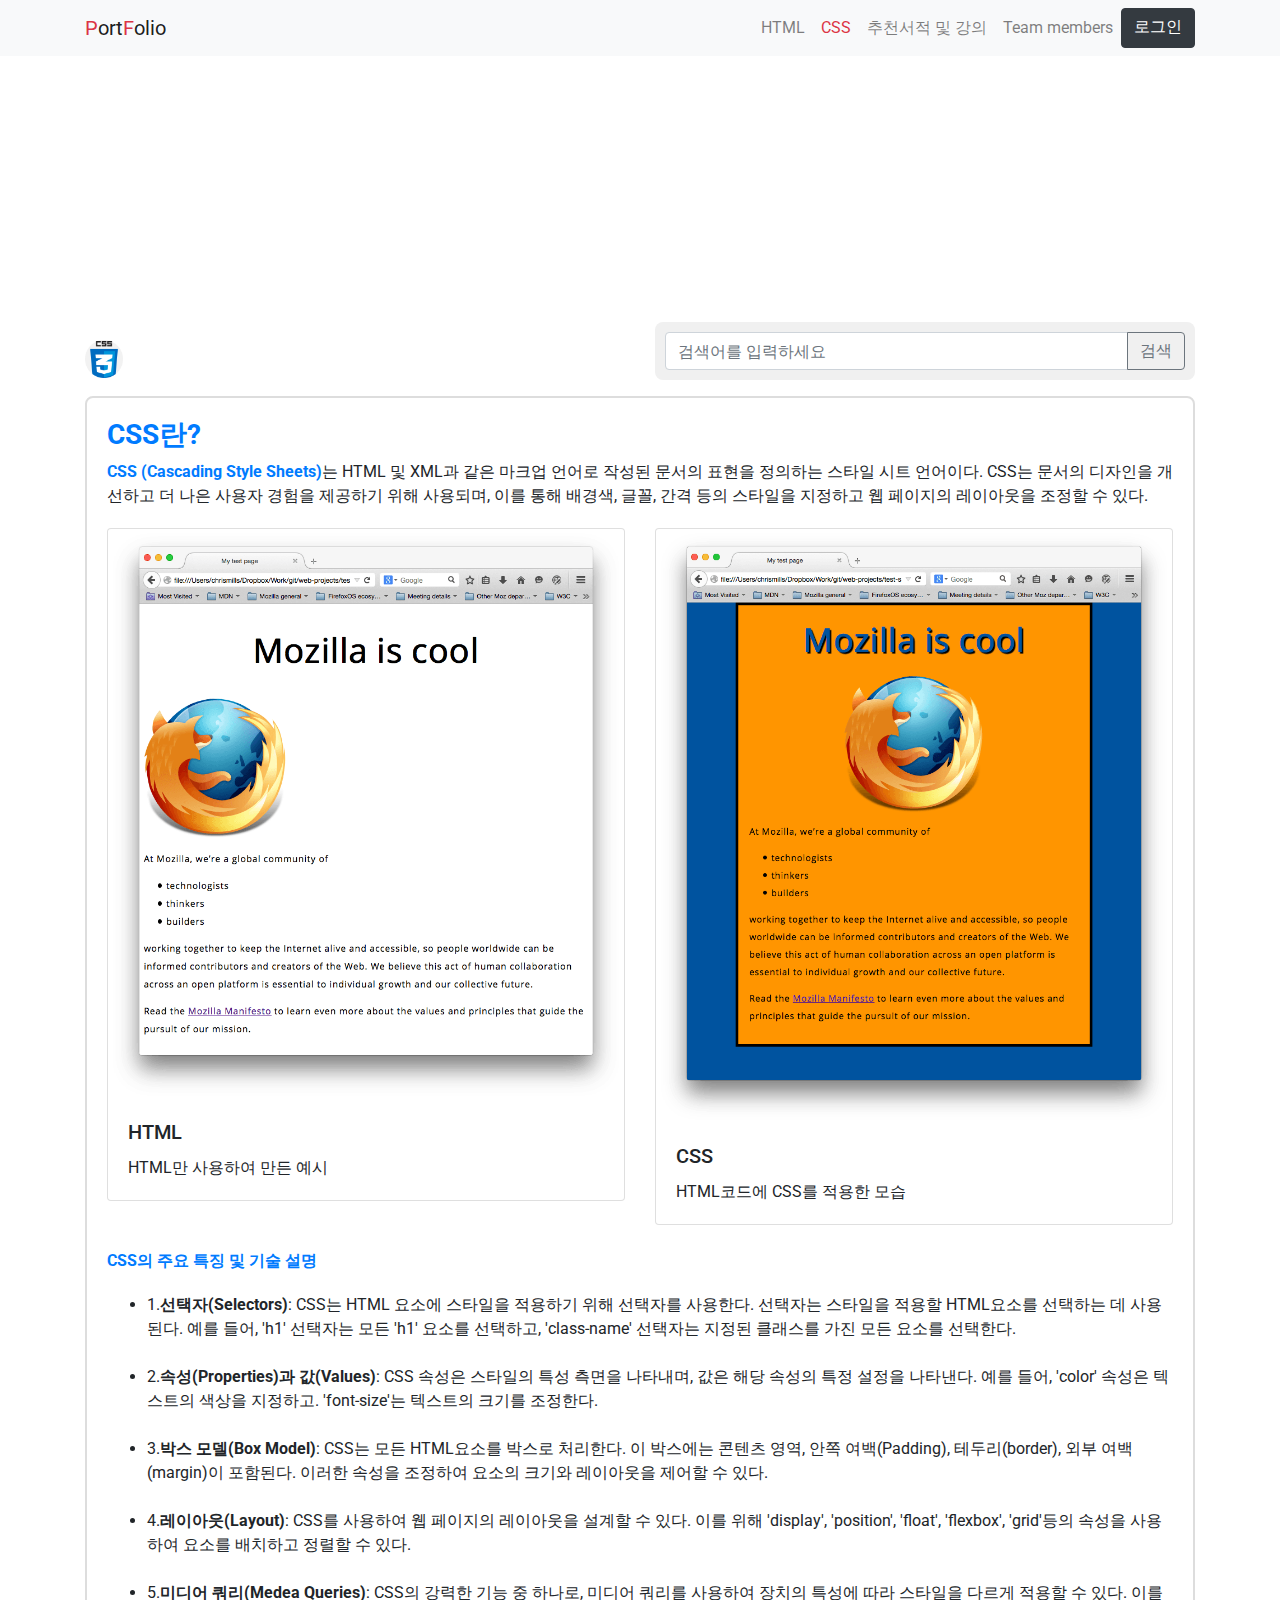
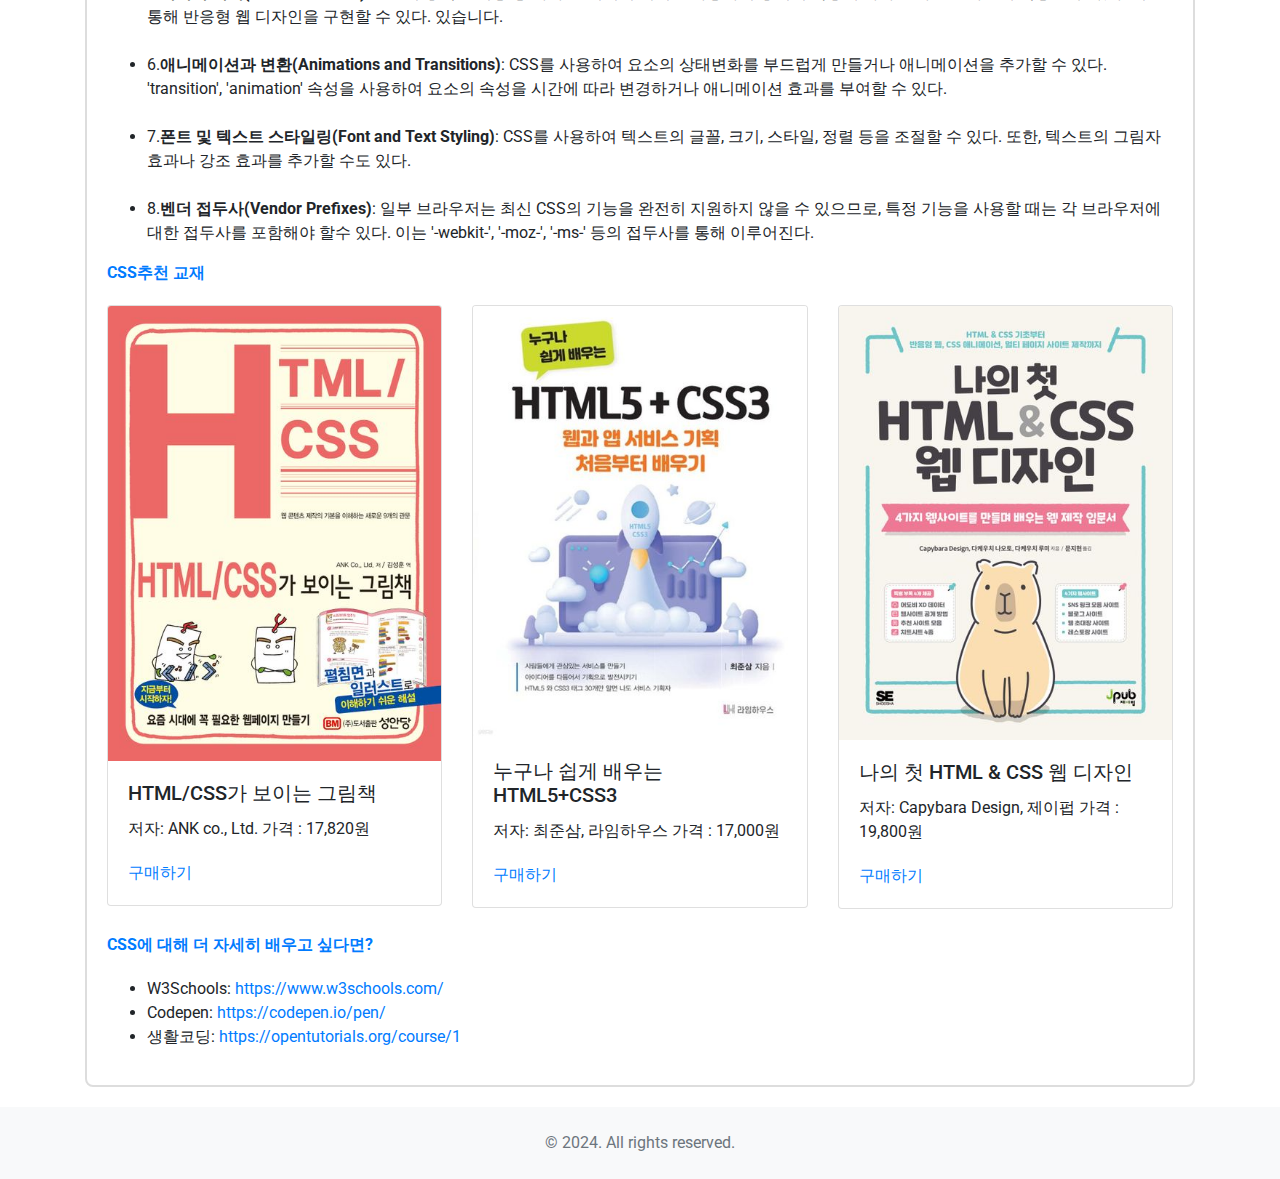
<file: css.html>
<!DOCTYPE html>
<html lang="en">
  <head>
    <meta charset="UTF-8" />
    <meta name="viewport" content="width=device-width, initial-scale=1.0" />
    <title>teamProject | css</title>
    <link
      href="https://stackpath.bootstrapcdn.com/bootstrap/4.5.2/css/bootstrap.min.css"
      rel="stylesheet"
    />

    <style>
    
      @import url('https://fonts.googleapis.com/css2?family=Roboto:wght@400;700&display=swap');

      body {
        font-family: 'Roboto', sans-serif;
      }

      .title-section {
        height: 250px;
        line-height: 125px;
        color: #fff;
        margin-bottom: 16px;
        animation: changeBackground 5s infinite alternate;
      }

      @keyframes changeBackground {
        0% {
          background-color: #6a68db;
        }
        100% {
          background-color: #007bff;
        }
      }

      .input-group {
        background-color: #f0f0f0; 
        border-radius: 8px; 
        padding: 10px; 
      }

     
      .navbar-brand,
      .nav-link {
        color: #333; 
      }

      


      .project-details {
        border: 2px solid #ddd; 
        padding: 20px; 
        border-radius: 8px; 
      }

      .project-details h3 {
        color: #007bff; 
      }

      .project-details p {
        margin-bottom: 20px;
      }

      .project-details p strong {
        color: #007bff; 
      }
    </style>
  </head>

  <body>
    
    <nav class="navbar navbar-expand-lg navbar-light bg-light">
      <div class="container">
        <a class="navbar-brand" href="index.html"
          ><span class="text-danger">P</span>ort<span class="text-danger"
            >F</span
          >olio</a
        >
        <button
          class="navbar-toggler"
          type="button"
          data-toggle="collapse"
          data-target="#navbarNav"
          aria-controls="navbarNav"
          aria-expanded="false"
          aria-label="Toggle navigation"
        >
          <span class="navbar-toggler-icon"></span>
        </button>
        <div class="collapse navbar-collapse" id="navbarNav">
          <ul class="navbar-nav ml-auto">
            <li class="nav-item">
              <a class="nav-link" href="html.html">HTML</a>
            </li>
            <li class="nav-item">
              <a class="nav-link text-danger" href="css.html">CSS</a>
            </li>
            <li class="nav-item">
              <a class="nav-link" href="about.html">추천서적 및 강의</a>
            </li>
            <li class="nav-item">
              <a class="nav-link" href="secon.html">Team members</a>
            </li>
            <a class="btn btn-dark" href="login.html" role="button">로그인</a>
          </ul>
        </div>
      </div>
    </nav>

    <div class="title-section py-5">
      <div class="container">
        <div class="row">
          <div class="col">
            <div
              class="text-center text-white font-weight-bold"
              style="font-family: 'Roboto', sans-serif; font-size: 2.25rem"
            >
              CSS
            </div>
          </div>
        </div>
      </div>
    </div>

    <div class="container">
      <div class="row align-items-center">
        <div class="col-md-6">
     
          <img src="img/csslogo.png" alt="로고" style="height: 38px;">
        </div>
        <div class="col-md-6">
       
          <div class="input-group mb-3">
            <input type="text" class="form-control search-input" placeholder="검색어를 입력하세요" aria-label="검색어를 입력하세요" aria-describedby="basic-addon2">
            <div class="input-group-append">
              <button class="btn btn-outline-secondary" type="button">검색</button>
            </div>
          </div>
        </div>
      </div>
    </div>

    <div class="container">

      <div class="project-details">
        <h3 class="font-weight-bold">CSS란?</h3>

        <p>
          <strong>CSS (Cascading Style Sheets)</strong>는 HTML 및 XML과 같은
          마크업 언어로 작성된 문서의 표현을 정의하는 스타일 시트 언어이다.
          CSS는 문서의 디자인을 개선하고 더 나은 사용자 경험을 제공하기 위해
          사용되며, 이를 통해 배경색, 글꼴, 간격 등의 스타일을 지정하고 웹
          페이지의 레이아웃을 조정할 수 있다.
        </p>
        <div class="row">
          <div class="col-md-6">
            <div class="card mb-4">
              <img src="img/html.png" class="card-img-top" alt="html" />
              <div class="card-body">
                <h5 class="card-title">HTML</h5>
                <p class="card-text">HTML만 사용하여 만든 예시</p>
              </div>
            </div>
          </div>
          <div class="col-md-6">
            <div class="card mb-4">
              <img src="img/css.png" class="card-img-top" alt="html+css" />
              <div class="card-body">
                <h5 class="card-title">CSS</h5>
                <p class="card-text">HTML코드에 CSS를 적용한 모습</p>
              </div>
            </div>
          </div>
        </div>
        <p><strong>CSS의 주요 특징 및 기술 설명</strong></p>
        <ul>
          <li>
            1.<strong>선택자(Selectors)</strong>: CSS는 HTML 요소에 스타일을
            적용하기 위해 선택자를 사용한다. 선택자는 스타일을 적용할
            HTML요소를 선택하는 데 사용된다. 예를 들어, 'h1' 선택자는 모든
            'h1' 요소를 선택하고, 'class-name' 선택자는 지정된 클래스를 가진
            모든 요소를 선택한다.
          </li>
          <br />
          <li>
            2.<strong>속성(Properties)과 값(Values)</strong>: CSS 속성은
            스타일의 특성 측면을 나타내며, 값은 해당 속성의 특정 설정을
            나타낸다. 예를 들어, 'color' 속성은 텍스트의 색상을 지정하고.
            'font-size'는 텍스트의 크기를 조정한다.
          </li>
          <br />
          <li>
            3.<strong>박스 모델(Box Model)</strong>: CSS는 모든 HTML요소를
            박스로 처리한다. 이 박스에는 콘텐츠 영역, 안쪽 여백(Padding),
            테두리(border), 외부 여백(margin)이 포함된다. 이러한 속성을
            조정하여 요소의 크기와 레이아웃을 제어할 수 있다.
          </li>
          <br />
          <li>
            4.<strong>레이아웃(Layout)</strong>: CSS를 사용하여 웹 페이지의
            레이아웃을 설계할 수 있다. 이를 위해 'display', 'position',
            'float', 'flexbox', 'grid'등의 속성을 사용하여 요소를 배치하고
            정렬할 수 있다.
          </li>
          <br />
          <li>
            5.<strong>미디어 쿼리(Medea Queries)</strong>: CSS의 강력한 기능
            중 하나로, 미디어 쿼리를 사용하여 장치의 특성에 따라 스타일을
            다르게 적용할 수 있다. 이를 통해 반응형 웹 디자인을 구현할 수
            있다. 있습니다.
          </li>
          <br />
          <li>
            6.<strong>애니메이션과 변환(Animations and Transitions)</strong>:
            CSS를 사용하여 요소의 상태변화를 부드럽게 만들거나 애니메이션을
            추가할 수 있다. 'transition', 'animation' 속성을 사용하여 요소의
            속성을 시간에 따라 변경하거나 애니메이션 효과를 부여할 수 있다.
          </li>
          <br />
          <li>
            7.<strong>폰트 및 텍스트 스타일링(Font and Text Styling)</strong>:
            CSS를 사용하여 텍스트의 글꼴, 크기, 스타일, 정렬 등을 조절할 수
            있다. 또한, 텍스트의 그림자 효과나 강조 효과를 추가할 수도 있다.
          </li>
          <br />
          <li>
            8.<strong>벤더 접두사(Vendor Prefixes)</strong>: 일부 브라우저는
            최신 CSS의 기능을 완전히 지원하지 않을 수 있으므로, 특정 기능을
            사용할 때는 각 브라우저에 대한 접두사를 포함해야 할수 있다. 이는
            '-webkit-', '-moz-', '-ms-' 등의 접두사를 통해 이루어진다.
          </li>
        </ul>

        <p><strong>CSS추천 교재</strong></p>
        <div class="row">
          <div class="col-md-4">
            <div class="card mb-4">
              <img
                src="img/book1.jpg"
                class="card-img-top"
                alt="HTML/CSS가 보이는 그림책"
                style="width: 100%"
              />
              <div class="card-body">
                <h5 class="card-title">HTML/CSS가 보이는 그림책</h5>
                <p class="card-text">저자: ANK co., Ltd. 가격 : 17,820원</p>
                <a href="https://product.kyobobook.co.kr/detail/S000212730091"
                  >구매하기</a
                >
              </div>
            </div>
          </div>
          <div class="col-md-4">
            <div class="card mb-4">
              <img
                src="img/book2.jpg"
                class="card-img-top"
                alt="누구나 쉽게 배우는 HTML5+CSS3"
                style="width: 100%"
              />
              <div class="card-body">
                <h5 class="card-title">누구나 쉽게 배우는 HTML5+CSS3</h5>
                <p class="card-text">
                  저자: 최준삼, 라임하우스 가격 : 17,000원
                </p>
                <a href="https://product.kyobobook.co.kr/detail/S000212226211"
                  >구매하기</a
                >
              </div>
            </div>
          </div>
          <div class="col-md-4">
            <div class="card mb-4">
              <img
                src="img/book3.jpg"
                class="card-img-top"
                alt="나의 첫 HTML & CSS 웹 디자인"
                style="width: 100%"
              />
              <div class="card-body">
                <h5 class="card-title">나의 첫 HTML & CSS 웹 디자인</h5>
                <p class="card-text">
                  저자: Capybara Design, 제이펍 가격 : 19,800원
                </p>
                <a href="https://product.kyobobook.co.kr/detail/S000209172307"
                  >구매하기</a
                >
              </div>
            </div>
          </div>
        </div>

        <p><strong>CSS에 대해 더 자세히 배우고 싶다면?</strong></p>
        <ul>
          <li>
            W3Schools:
            <a href="https://www.w3schools.com/"
              >https://www.w3schools.com/</a
            >
          </li>
          <li>
            Codepen:
            <a href="https://codepen.io/pen/">https://codepen.io/pen/</a>
          </li>
          <li>
            생활코딩:
            <a href="https://opentutorials.org/course/1"
              >https://opentutorials.org/course/1</a
            >
          </li>
        </ul>
      </div>
    </div>
  </div>

  <footer class="bg-light p-4 text-center" style="margin-top: 20px;">
    <div class="container">
      <span class="text-muted">&copy; 2024. All rights reserved.</span>
    </div>
  </footer>

  <script src="https://code.jquery.com/jquery-3.5.1.slim.min.js"></script>
  <script src="https://cdn.jsdelivr.net/npm/popper.js@1.16.0/dist/umd/popper.min.js"></script>
  <script src="https://stackpath.bootstrapcdn.com/bootstrap/4.5.2/js/bootstrap.min.js"></script>
</body>
</html>
</file>
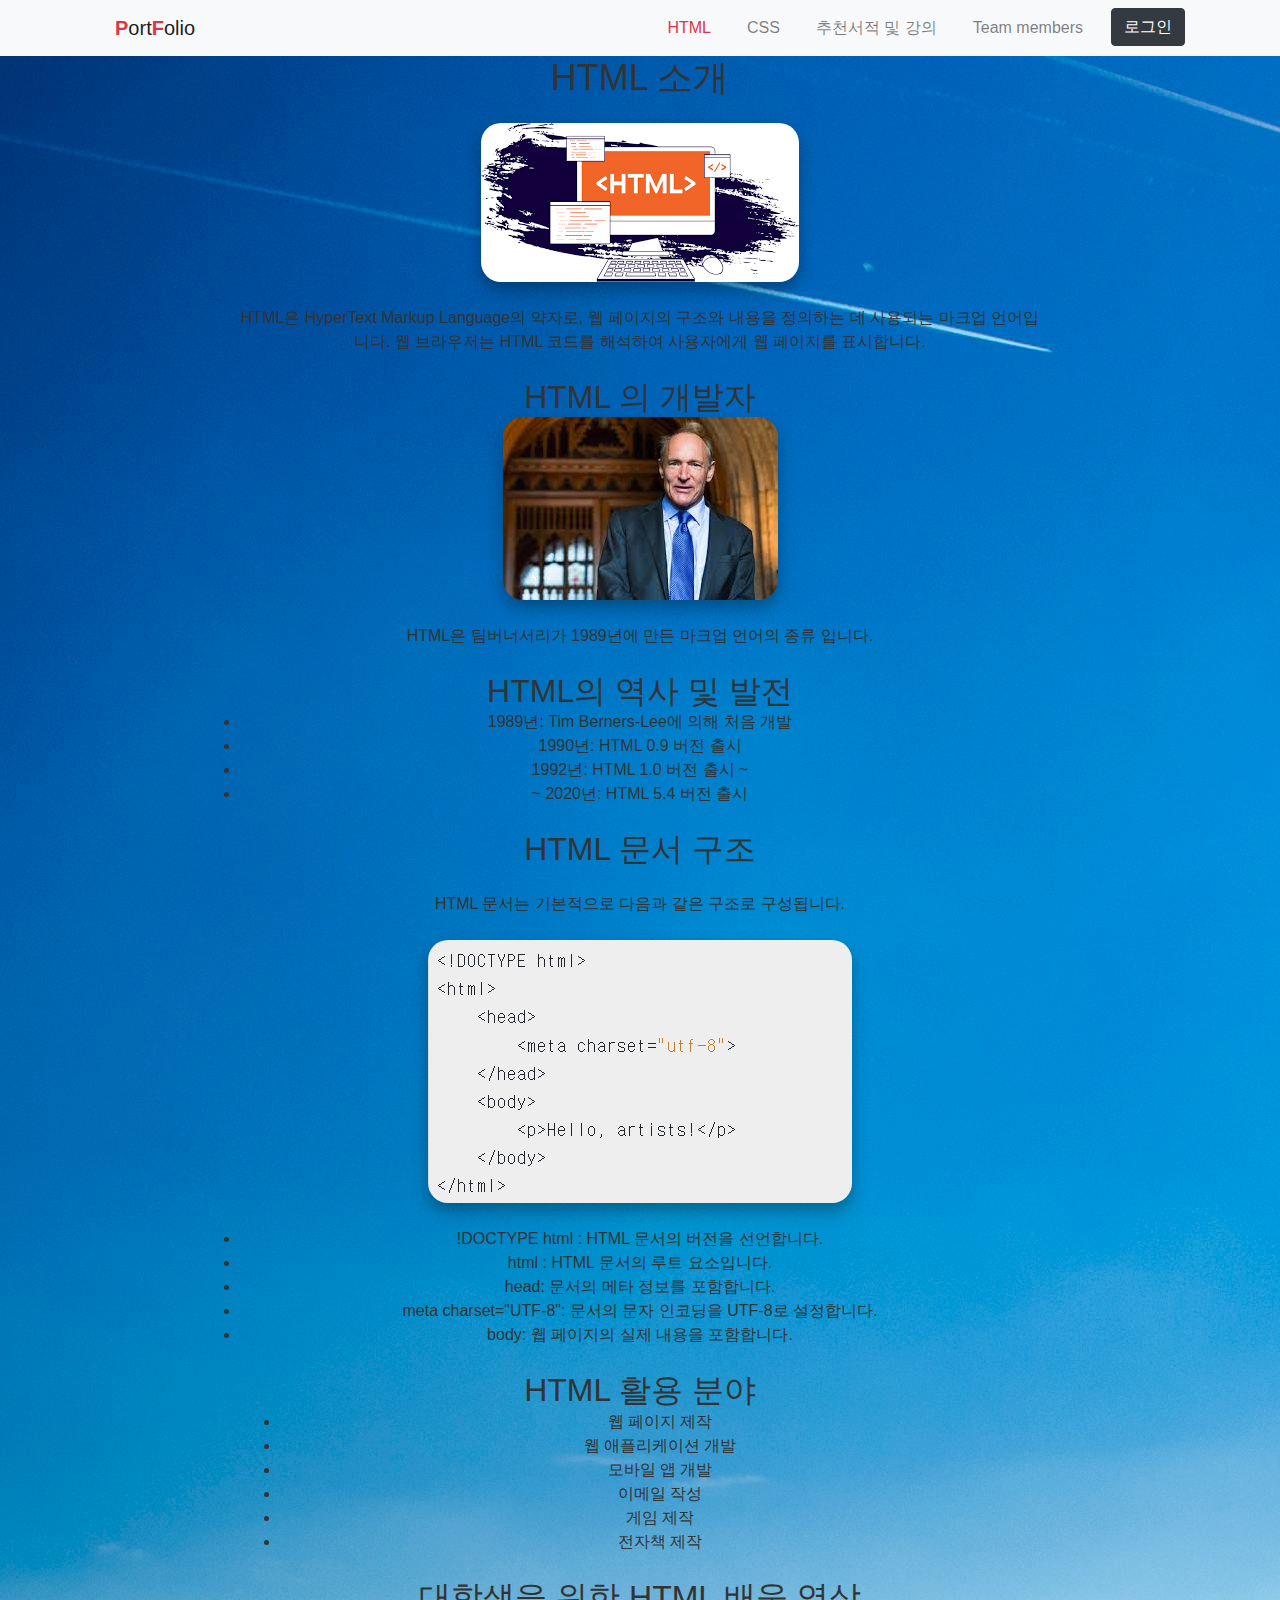
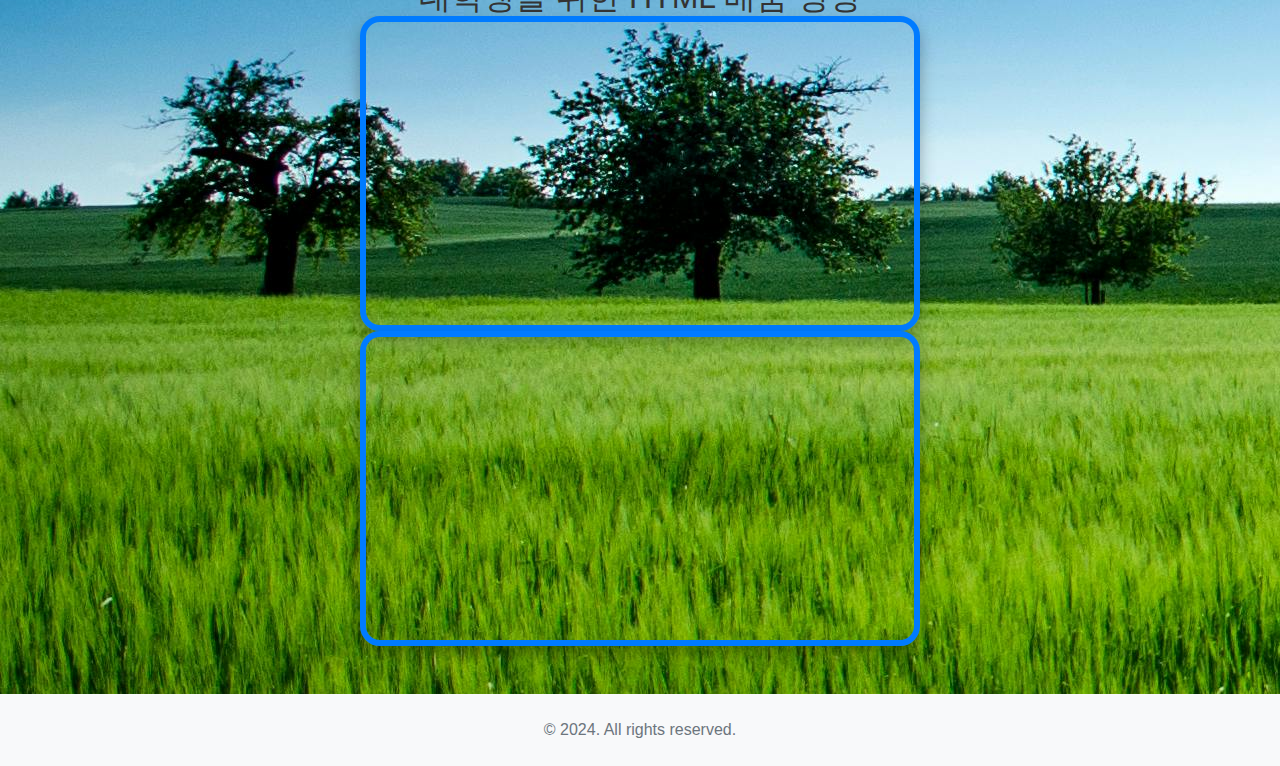
<file: html.html>
<!DOCTYPE html>
<html lang="en">
  <head>
    <meta charset="UTF-8" />
    <meta name="viewport" content="width=device-width, initial-scale=1.0" />
    <title>teamProject | html</title>
    <link
      href="https://stackpath.bootstrapcdn.com/bootstrap/4.5.2/css/bootstrap.min.css"
      rel="stylesheet"
    />
    <link rel="stylesheet" href="./style2.css/style2.css" />
    <style>
      /* Custom Styles */
      body {
        font-family: Arial, sans-serif;
        background-color: #f8f9fa;
      }
      .navbar-brand span {
        font-weight: bold;
      }
      .section-title {
        color: #007bff;
        font-size: 2.5rem;
        font-weight: bold;
        text-align: center;
      }
      .section-content {
        padding: 20px;
        border-radius: 10px;
        background-color: #ffffff;
        box-shadow: 0 0 20px rgba(0, 0, 0, 0.1);
      }
      .content-img {
        max-width: 100%;
        height: auto;
        display: block;
        margin: 0 auto;
        border-radius: 10px;
      }
    </style>
  </head>
  <body>
    <nav class="navbar navbar-expand-lg navbar-light bg-light">
      <div class="container">
        <a class="navbar-brand" href="index.html">
          <span class="text-danger">P</span>ort<span class="text-danger">F</span
          >olio
        </a>
        <button
          class="navbar-toggler"
          type="button"
          data-toggle="collapse"
          data-target="#navbarNav"
          aria-controls="navbarNav"
          aria-expanded="false"
          aria-label="Toggle navigation"
        >
          <span class="navbar-toggler-icon"></span>
        </button>
        <div class="collapse navbar-collapse" id="navbarNav">
          <ul class="navbar-nav ml-auto">
            <li class="nav-item">
              <a class="nav-link text-danger" href="html.html">HTML</a>
            </li>
            <li class="nav-item">
              <a class="nav-link" href="css.html">CSS</a>
            </li>
            <li class="nav-item">
              <a class="nav-link" href="about.html">추천서적 및 강의</a>
            </li>
            <li class="nav-item">
              <a class="nav-link" href="secon.html">Team members</a>
            </li>
            <li class="nav-item">
              <a class="btn btn-dark" href="login.html" role="button">로그인</a>
            </li>
          </ul>
        </div>
      </div>
    </nav>

    <h1>HTML 소개</h1>
    <br />

    <img src="img/images.png" alt="" />
    <br />

    <p>
      HTML은 HyperText Markup Language의 약자로, 웹 페이지의 구조와 내용을
      정의하는 데 사용되는 마크업 언어입니다. 웹 브라우저는 HTML 코드를 해석하여
      사용자에게 웹 페이지를 표시합니다.
    </p>

    <br />

    <h2>HTML 의 개발자</h2>
    <img src="img/다운로드.jpg" alt="" />
    <br />
    <p>HTML은 팀버너서리가 1989년에 만든 마크업 언어의 종류 입니다.</p>

    <br />

    <h2>HTML의 역사 및 발전</h2>
    <li>1989년: Tim Berners-Lee에 의해 처음 개발</li>
    <li>1990년: HTML 0.9 버전 출시</li>
    <li>1992년: HTML 1.0 버전 출시 ~</li>
    <li>~ 2020년: HTML 5.4 버전 출시</li>

    <br />

    <h2>HTML 문서 구조</h2>
    <br />
    <p>HTML 문서는 기본적으로 다음과 같은 구조로 구성됩니다.</p>

    <br />
    <img src="img/images2.png" alt="" />
    <br />
    <li>!DOCTYPE html : HTML 문서의 버전을 선언합니다.</li>
    <li>html : HTML 문서의 루트 요소입니다.</li>
    <li>head: 문서의 메타 정보를 포함합니다.</li>
    <li>meta charset="UTF-8": 문서의 문자 인코딩을 UTF-8로 설정합니다.</li>
    <li>body: 웹 페이지의 실제 내용을 포함합니다.</li>

    <br />
    <h2>HTML 활용 분야</h2>
    <ul>
      <li>웹 페이지 제작</li>
      <li>웹 애플리케이션 개발</li>
      <li>모바일 앱 개발</li>
      <li>이메일 작성</li>
      <li>게임 제작</li>
      <li>전자책 제작</li>
    </ul>
    <br />
    <h2>대학생을 위한 HTML 배움 영상</h2>
    <iframe
      width="560"
      height="315"
      src="https://www.youtube.com/embed/KBTN9NxjOWM?si=S9AbtIDTFEQK81-3"
      title="YouTube video player"
      frameborder="0"
      allow="accelerometer; autoplay; clipboard-write; encrypted-media; gyroscope; picture-in-picture; web-share"
      referrerpolicy="strict-origin-when-cross-origin"
      allowfullscreen
    ></iframe>

    <iframe
      width="560"
      height="315"
      src="https://www.youtube.com/embed/T7h8O7dpJIg?si=E5K0HkveLrQzRMnw"
      title="YouTube video player"
      frameborder="0"
      allow="accelerometer; autoplay; clipboard-write; encrypted-media; gyroscope; picture-in-picture; web-share"
      referrerpolicy="strict-origin-when-cross-origin"
      allowfullscreen
    ></iframe>

    <footer class="bg-light p-4 text-center mt-5">
      <div class="container">
        <span class="text-muted">&copy; 2024. All rights reserved.</span>
      </div>
    </footer>

    <script src="https://code.jquery.com/jquery-3.5.1.slim.min.js"></script>
    <script src="https://cdn.jsdelivr.net/npm/popper.js@1.16.0/dist/umd/popper.min.js"></script>
    <script src="https://stackpath.bootstrapcdn.com/bootstrap/4.5.2/js/bootstrap.min.js"></script>
  </body>
</html>
</file>
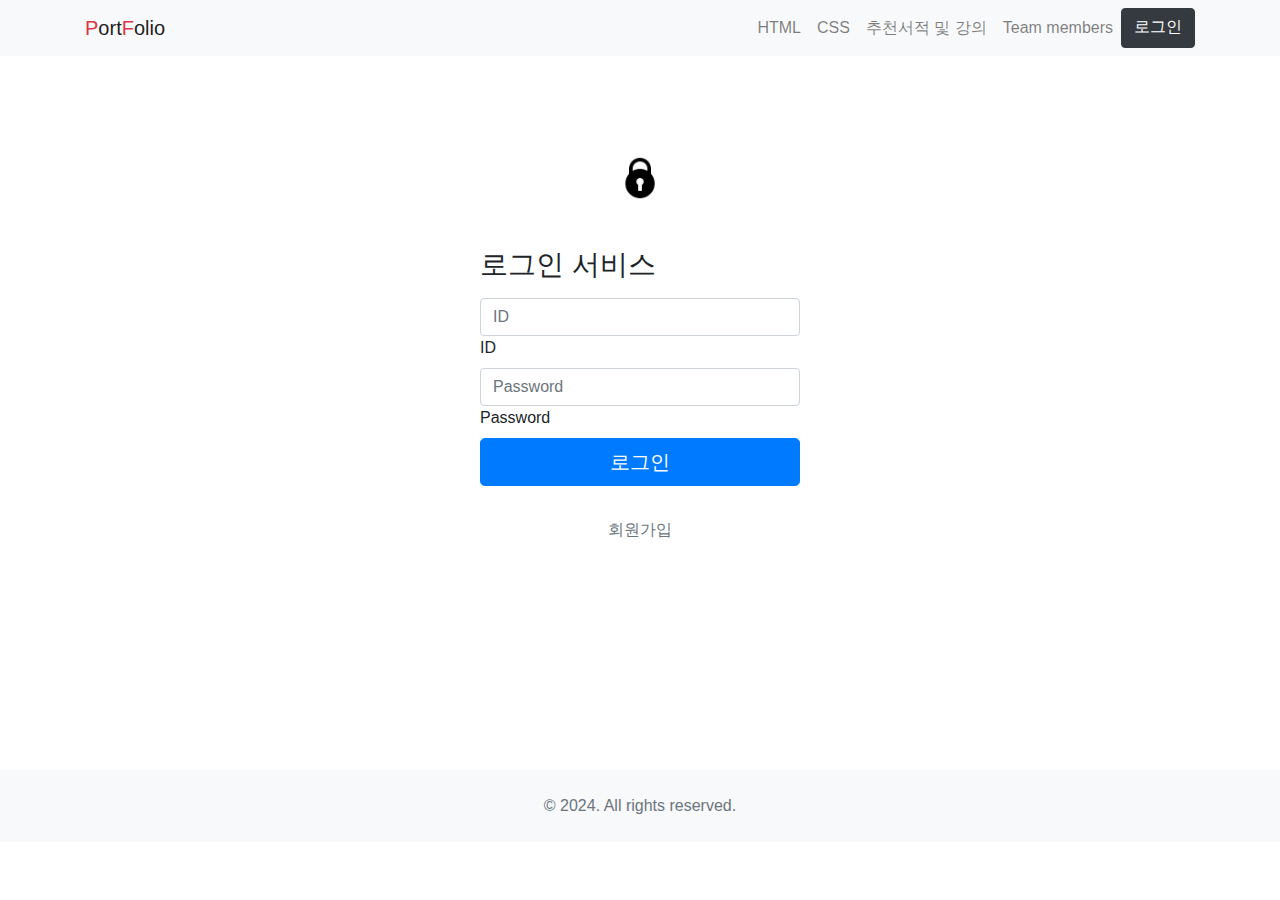
<file: login.html>
<!DOCTYPE html>
<html lang="en">
  <head>
    <meta charset="UTF-8" />
    <meta name="viewport" content="width=device-width, initial-scale=1.0" />
    <title>teamProject | login</title>
    <link
      href="https://stackpath.bootstrapcdn.com/bootstrap/4.5.2/css/bootstrap.min.css"
      rel="stylesheet"
    />
    <style>
      .center-link {
        display: flex;
        justify-content: center;
      }
    </style>
  </head>

  <body>
    <nav class="navbar navbar-expand-lg navbar-light bg-light">
      <div class="container">
        <a class="navbar-brand" href="index.html"
          ><span class="text-danger">P</span>ort<span class="text-danger"
            >F</span
          >olio</a
        >
        <button
          class="navbar-toggler"
          type="button"
          data-toggle="collapse"
          data-target="#navbarNav"
          aria-controls="navbarNav"
          aria-expanded="false"
          aria-label="Toggle navigation"
        >
          <span class="navbar-toggler-icon"></span>
        </button>
        <div class="collapse navbar-collapse" id="navbarNav">
          <ul class="navbar-nav ml-auto">
            <li class="nav-item">
              <a class="nav-link" href="html.html">HTML</a>
            </li>
            <li class="nav-item">
              <a class="nav-link" href="css.html">CSS</a>
            </li>
            <li class="nav-item">
              <a class="nav-link" href="about.html">추천서적 및 강의</a>
            </li>
            <li class="nav-item">
              <a class="nav-link" href="secon.html">Team members</a>
            </li>
            <a class="btn btn-dark" href="login.html" role="button">로그인</a>
          </ul>
        </div>
      </div>
    </nav>

    <main class="form-signin w-25 m-auto mt-4">
      <form>
        <div style="padding: 50px"></div>
        <div class="text-center mb-4">
          <img class="mb-4" src="img/lockic.png" width="44" height="44" />
        </div>
        <h1 class="h3 mb-3 fw-normal">로그인 서비스</h1>

        <div class="form-floating">
          <input
            type="ID"
            class="form-control"
            id="floatingInput"
            placeholder="ID"
          />
          <label for="floatingInput">ID</label>
        </div>
        <div class="form-floating">
          <input
            type="password"
            class="form-control"
            id="floatingPassword"
            placeholder="Password"
          />
          <label for="floatingPassword">Password</label>
        </div>
        <button class="w-100 btn btn-lg btn-primary" type="submit">
          로그인
        </button>
        <div class="center-link mt-4">
          <a href="signup.html" class="nav-link px-2 text-muted">회원가입</a>
        </div>
      </form>
    </main>

    <div style="padding: 100px"></div>

    <footer class="bg-light p-4 text-center" style="margin-top: 20px">
      <div class="container">
        <span class="text-muted">&copy; 2024. All rights reserved.</span>
      </div>
    </footer>

    <script src="https://code.jquery.com/jquery-3.5.1.slim.min.js"></script>
    <script src="https://cdn.jsdelivr.net/npm/popper.js@1.16.0/dist/umd/popper.min.js"></script>
    <script src="https://stackpath.bootstrapcdn.com/bootstrap/4.5.2/js/bootstrap.min.js"></script>
  </body>
</html>
</file>
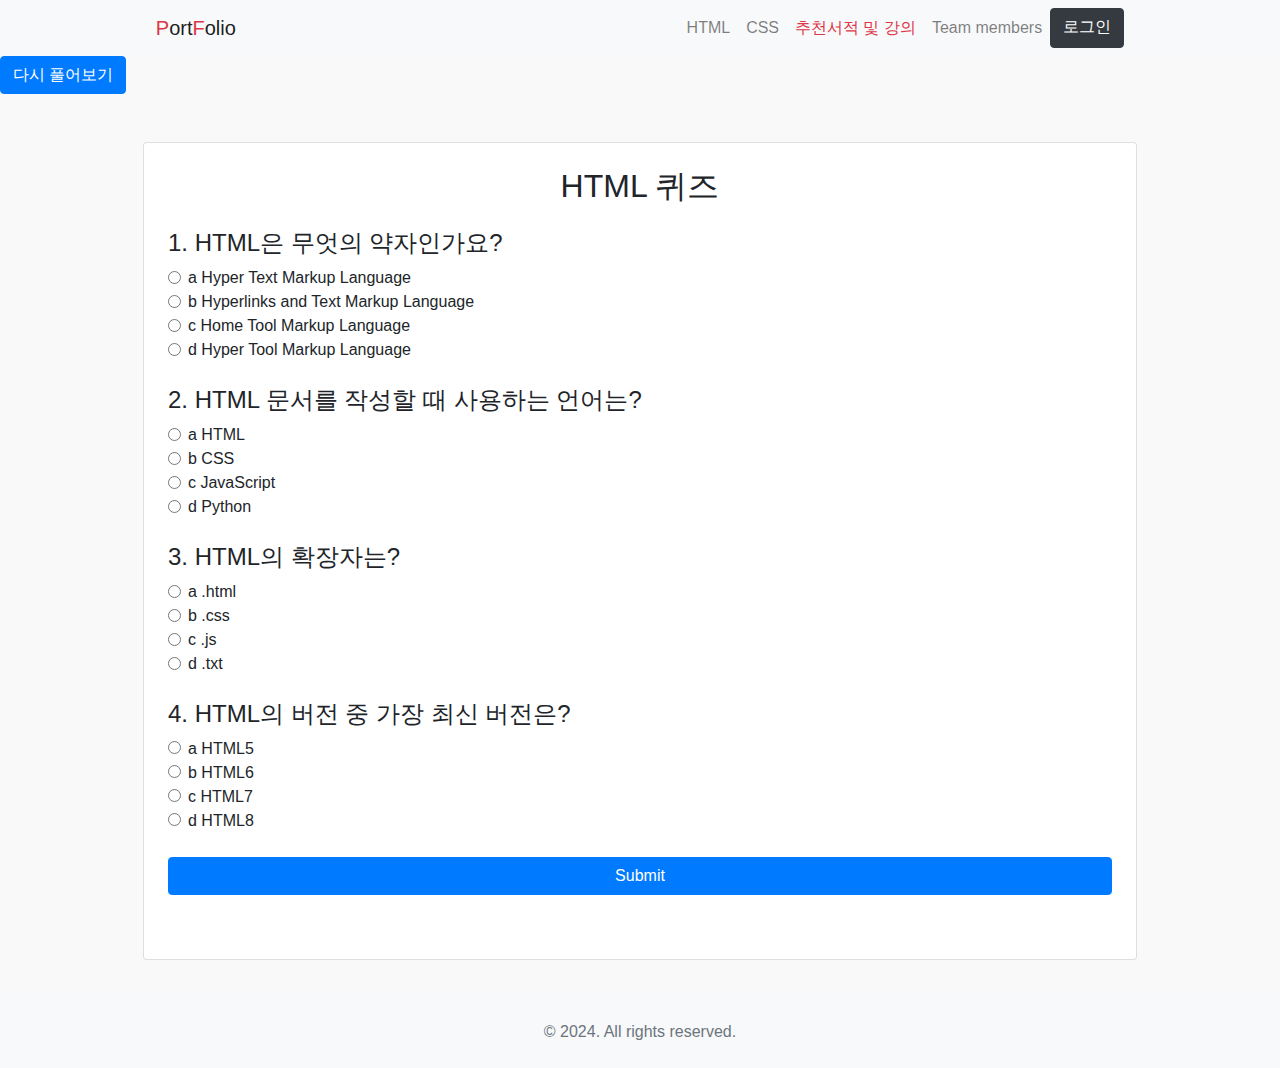
<file: quiz.html>
<!DOCTYPE html>
<html lang="en">
  <head>
    <meta charset="UTF-8" />
    <meta name="viewport" content="width=device-width, initial-scale=1.0" />
    <title>teamProject | quiz</title>
    <link
      href="https://stackpath.bootstrapcdn.com/bootstrap/4.5.2/css/bootstrap.min.css"
      rel="stylesheet"
    />
    <link rel="stylesheet" href="about.css" />
  </head>

  <body>
    <nav class="navbar navbar-expand-lg navbar-light bg-light">
      <div class="container">
        <a class="navbar-brand" href="index.html"
          ><span class="text-danger">P</span>ort<span class="text-danger"
            >F</span
          >olio</a
        >
        <button
          class="navbar-toggler"
          type="button"
          data-toggle="collapse"
          data-target="#navbarNav"
          aria-controls="navbarNav"
          aria-expanded="false"
          aria-label="Toggle navigation"
        >
          <span class="navbar-toggler-icon"></span>
        </button>
        <div class="collapse navbar-collapse" id="navbarNav">
          <ul class="navbar-nav ml-auto">
            <li class="nav-item">
              <a class="nav-link" href="html.html">HTML</a>
            </li>
            <li class="nav-item">
              <a class="nav-link" href="css.html">CSS</a>
            </li>
            <li class="nav-item">
              <a class="nav-link text-danger" href="about.html"
                >추천서적 및 강의</a
              >
            </li>
            <li class="nav-item">
              <a class="nav-link" href="secon.html">Team members</a>
            </li>
            <a class="btn btn-dark" href="login.html" role="button">로그인</a>
          </ul>
        </div>
      </div>
    </nav>

    <section>
        <button class="btn btn-primary" onclick="showHide()">다시 풀어보기</button>
       <div class="html" id="show-hide">
          <p><section id="new2"> 
            <form id="quizForm">

             <div class="container mt-5">
              <div class="card p-4">
                  <h2 class="text-center mb-4">HTML 퀴즈</h2>
                  <form id="quizForm">
                      <!-- 1번 문제 -->
                      <div class="mb-4">
                          <h4>1. HTML은 무엇의 약자인가요?</h4>
                          <div class="form-check">
                              <input class="form-check-input" type="radio" name="q1" id="q1_1" value="1">
                              <label class="form-check-label" for="q1_1">a Hyper Text Markup Language</label>
                          </div>
                          <div class="form-check">
                              <input class="form-check-input" type="radio" name="q1" id="q1_2" value="0">
                              <label class="form-check-label" for="q1_2">b Hyperlinks and Text Markup Language</label>
                          </div>
                          <div class="form-check">
                              <input class="form-check-input" type="radio" name="q1" id="q1_3" value="0">
                              <label class="form-check-label" for="q1_3">c Home Tool Markup Language</label>
                          </div>
                          <div class="form-check">
                              <input class="form-check-input" type="radio" name="q1" id="q1_4" value="0">
                              <label class="form-check-label" for="q1_4">d Hyper Tool Markup Language</label>
                          </div>
                      </div>
                      <!-- 2번 문제 -->
                      <div class="mb-4">
                          <h4>2. HTML 문서를 작성할 때 사용하는 언어는?</h4>
                          <div class="form-check">
                              <input class="form-check-input" type="radio" name="q2" id="q2_1" value="1">
                              <label class="form-check-label" for="q2_1">a HTML</label>
                          </div>
                          <div class="form-check">
                              <input class="form-check-input" type="radio" name="q2" id="q2_2" value="0">
                              <label class="form-check-label" for="q2_2">b CSS</label>
                          </div>
                          <div class="form-check">
                              <input class="form-check-input" type="radio" name="q2" id="q2_3" value="0">
                              <label class="form-check-label" for="q2_3">c JavaScript</label>
                          </div>
                          <div class="form-check">
                              <input class="form-check-input" type="radio" name="q2" id="q2_4" value="0">
                              <label class="form-check-label" for="q2_4">d Python</label>
                          </div>
                      </div>
                      <!-- 3번 문제 -->
                      <div class="mb-4">
                          <h4>3. HTML의 확장자는?</h4>
                          <div class="form-check">
                              <input class="form-check-input" type="radio" name="q3" id="q3_1" value="1">
                              <label class="form-check-label" for="q3_1">a .html</label>
                          </div>
                          <div class="form-check">
                              <input class="form-check-input" type="radio" name="q3" id="q3_2" value="0">
                              <label class="form-check-label" for="q3_2">b .css</label>
                          </div>
                          <div class="form-check">
                              <input class="form-check-input" type="radio" name="q3" id="q3_3" value="0">
                              <label class="form-check-label" for="q3_3">c .js</label>
                          </div>
                          <div class="form-check">
                              <input class="form-check-input" type="radio" name="q3" id="q3_4" value="0">
                              <label class="form-check-label" for="q3_4">d .txt</label>
                          </div>
                      </div>
                      <!-- 4번 문제 -->
                      <div class="mb-4">
                          <h4>4. HTML의 버전 중 가장 최신 버전은?</h4>
                          <div class="form-check">
                              <input class="form-check-input" type="radio" name="q4" id="q4_1" value="0">
                              <label class="form-check-label" for="q4_1">a HTML5</label>
                          </div>
                          <div class="form-check">
                              <input class="form-check-input" type="radio" name="q4" id="q4_2" value="0">
                              <label class="form-check-label" for="q4_2">b HTML6</label>
                          </div>
                          <div class="form-check">
                              <input class="form-check-input" type="radio" name="q4" id="q4_3" value="0">
                              <label class="form-check-label" for="q4_3">c HTML7</label>
                          </div>
                          <div class="form-check">
                              <input class="form-check-input" type="radio" name="q4" id="q4_4" value="1">
                              <label class="form-check-label" for="q4_4">d HTML8</label>
                          </div>
                      </div>
                      <button type="button" class="btn btn-primary" onclick="calculateScore()">Submit</button>
                  </form>
                  <p id="result" class="mt-4"></p>
              </div>
               
            </form>
                       <script>
                const element = document.getElementById("show-hide");
                function resetQuiz() {
      var answers = document.querySelectorAll('input[type="radio"]');
      for (var i = 0; i < answers.length; i++) {
          answers[i].checked = false;
      }
      document.getElementById('result').innerHTML = "다시풀어보기";
  }
  
  function showHide() {
      var element = document.getElementById("show-hide");
      if (element.style.display === "block") {
          ;
          resetQuiz();
      } else {
          element.style.display = "block";
      }
  }
  
  function calculateScore() {
      var score = 0;
      var answers = document.querySelectorAll('input[type="radio"]:checked');
      for (var i = 0; i < answers.length; i++) {
          score += parseInt(answers[i].value);
      }
      document.getElementById('result').innerHTML = "당신의 점수는 " + score * 25 + "점입니다.<br>";
      document.getElementById('result').innerHTML += "정답과 함께 결과를 확인하세요!<br>";
      document.getElementById('result').innerHTML += "<b>1. HTML은 무엇의 약자인가요?</b> 정답: a) <br>";
      document.getElementById('result').innerHTML += "<b>2. HTML 문서를 작성할 때 사용하는 언어는?</b> 정답: a)<br>";
      document.getElementById('result').innerHTML += "<b>3. HTML의 확장자는?</b> 정답: a)<br>";
      document.getElementById('result').innerHTML += "<b>4. HTML의 버전 중 가장 최신 버전은?</b> 정답: d)<br>";
  }
              </script> 
          <p id="result"></p> 
          <script>  
              function calculateScore() {    
                  var score = 0;
                  var answers = document.querySelectorAll('input[type="radio"]:checked');
                  for (var i = 0; i < answers.length; i++) {
                      score += parseInt(answers[i].value);
                  }
                  document.getElementById('result').innerHTML = "당신의 점수는 " + score * 25 + "점입니다.<br>";
                  document.getElementById('result').innerHTML += "정답과 함께 결과를 확인하세요!<br>";
                  document.getElementById('result').innerHTML += "<b>1. HTML은 무엇의 약자인가요?</b> 정답: a) <br>";
                  document.getElementById('result').innerHTML += "<b>2. HTML 문서를 작성할 때 사용하는 언어는?</b> 정답: a) <br>";
                  document.getElementById('result').innerHTML += "<b>3. HTML의 확장자는?</b> 정답: a) .<br>";
                  document.getElementById('result').innerHTML += "<b>4. HTML의 버전 중 가장 최신 버전은?</b> 정답: d) <br>";
              }
          </script>
        </p>
      </div>
        </section>

    <footer class="bg-light p-4 text-center" style="margin-top: 20px">
      <div class="container">
        <span class="text-muted">&copy; 2024. All rights reserved.</span>
      </div>
    </footer>

    <script src="https://code.jquery.com/jquery-3.5.1.slim.min.js"></script>
    <script src="https://cdn.jsdelivr.net/npm/popper.js@1.16.0/dist/umd/popper.min.js"></script>
    <script src="https://stackpath.bootstrapcdn.com/bootstrap/4.5.2/js/bootstrap.min.js"></script>
  </body>
</html>
</file>
<file: style2.css/style2.css>
h1 {
  font-size: 36px; 
  color: #333; 
  margin-bottom: 20px; 
}

h2 {
  font-size: 32px; 
  color: #333; 
  margin-bottom: 16px; 
}

body {
 
  background-image: url("초원.jpg");
 
  background-color: rgba(255, 255, 255, 0.5);
  
  font-family: Arial, sans-serif;
  font-size: 16px;
  color: #333; 
}


body > *:not(nav):not(footer) {
  max-width: 800px;
  margin: 0 auto;
  text-align: center;
}


iframe {
  display: block;
  margin: 20px auto;
  border: 6px solid #007bff;
  border-radius: 20px;
  box-shadow: 0 8px 16px rgba(0, 0, 0, 0.3);
  transition: transform 0.3s ease, box-shadow 0.3s ease;
}


iframe:hover {
  transform: translateY(-6px);
  box-shadow: 0 12px 24px rgba(0, 0, 0, 0.4);
}


img {
  display: block;
  margin: 20px auto;
  border-radius: 20px;
  box-shadow: 0 8px 16px rgba(0, 0, 0, 0.3);
  transition: transform 0.3s ease, box-shadow 0.3s ease;
}


img:hover {
  transform: translateY(-6px);
  box-shadow: 0 12px 24px rgba(0, 0, 0, 0.4);
}


video + h2 {
  margin-top: 20px;
  color: #333;
  font-size: 24px;
}


video + h2 + p {
  margin-bottom: 20px;
  color: #666;
  font-size: 18px;
}


nav {
  background-color: rgba(255, 255, 255, 0.9); 
  padding: 10px 0; 
}

nav a {
  color: #333; 
  text-decoration: none; 
  padding: 10px 20px; 
  margin: 0 10px; 
  border-radius: 5px; 
}

nav a:hover {
  background-color: #007bff; 
  color: #fff; 
}


footer {
  background-color: rgba(255, 255, 255, 0.9); 
  padding: 20px 0; 
}

footer p {
  margin: 0; 
}
</file>
<file: about.css>
body {
  background-color: rgb(249, 249, 249);
  margin: 0;
  padding: 0;
  font: Arial, Helvetica, sans-serif;
}
img {
  width: 40%; /* 이미지의 가로 너비를 화면의 50%로 설정 */
  height: auto; /* 높이를 자동으로 조정하여 원래의 가로 세로 비율을 유지 */
}

.container {
  width: 80%;
  margin: auto;
  overflow: hidden;
}
ul {
  margin: 0;
  padding: 0;
}

/*Header*/
header {
  padding: 20px;
  background-color: #35424a;
  color: white;
  min-height: 10px;
  padding-top: 15px;
  border-bottom: #9bc32a 5px solid;
}

header a {
  color: white;
  text-decoration: none;
  font-size: 18px;
}

header li {
  display: inline;
  padding: 0 10px;
  float: left;
}
header #brading {
  float: left;
}
header nav {
  float: right;
}
header #branding h1 {
  margin: 0;
}
header nav {
  float: right;
  margin-top: 10px;
}
header .highlight,
header.current a {
  color: #9bc32a;
  font-weight: bold;
}
header a:hover {
  color: #aaaaaa;
  font-weight: bold;
}
header a:hover {
  color: #aaaaaa;
  font-weight: bold;
}

section#new h3 {
  margin: 20px 0 0 40px;
}
section#new h3 span {
  color: #80a727;
}
section#new .item1 {
  float: left;
  text-align: center;
  margin: 20px 0 5 180px;
}
section#new .item1 .subject {
  margin-top: 10px;
  color: #80a727;
  border-radius: 0;
}
section#new .item1 .comment {
  margin-top: 5px;
  color: #888888;
  border-radius: 0;
}
section#new .item1 .price {
  margin-top: 5px;
  font-weight: bold;
  border-radius: 0;
}
section#new .item2 {
  float: left;
  text-align: center;
  margin: 20px 0 2 150px;
}
section#new .item2 .subject {
  margin-top: 10px;
  color: #80a727;
  border-radius: 0;
}
section#new .item2 .comment {
  margin-top: 5px;
  color: #888888;
  border-radius: 0;
}
section#new .item2 .price {
  margin-top: 5px;
  font-weight: bold;
  border-radius: 0;
}
section#new1 h3 {
  margin: 500px 0 0 40px;
}
section#new1 h3 span {
  color: #80a727;
}
section#new1 h2 {
  margin: 50px 0 0 40px;
}
section#new1 h2 {
  color: #80a727;
}

section#new1 dl {
  margin: 10px 0 0 40px;
  border: 1px solid #ccc; /* 박스 테두리 추가 */
  padding: 10px; /* 박스 내부 여백 추가 */
  background-color: #f9f9f9; /* 기본 배경색 */
  transition: background-color 0.3s; /* 배경색 전환 애니메이션 */
}

section#new1 dl:hover {
  background-color: #e0e0e0; /* 마우스를 가져다 대었을 때의 배경색 */
}

section#new1 dl:active {
  background-color: #ccc; /* 클릭할 때의 배경색 */
}
section#new2 dl {
  margin: 10px 0 0 40px;
}

/* 이미지가 왼쪽에서 오른쪽으로 서서히 나타나는 애니메이션 */
@keyframes slideInLeft {
  from {
    opacity: 0;
    transform: translateX(-100%);
  }
  to {
    opacity: 1;
    transform: translateX(0);
  }
}

/* 각 이미지에 애니메이션 적용 */
.item1 {
  animation: slideInLeft 1s ease-in-out;
}
@keyframes slideInLeft {
  from {
    opacity: 0;
    transform: translateX(-100%);
  }
  to {
    opacity: 1;
    transform: translateX(0);
  }
}

/* 각 이미지에 애니메이션 적용 */
.item2 {
  animation: slideInLeft 5s ease-in-out;
}
section#button1 .nav-link {
  padding: 50px 0 0 60;
}
footer {
  clear: both;
  padding: 20px;
  color: white;
  background-color: #80a727;
  text-align: center;
}
section#view_title_box button:hover {
  background-color: #e0e0e0; /* 마우스를 가져다 대었을 때의 배경색 */
}

section#view_title_box button:active {
  background-color: #ccc; /* 클릭할 때의 배경색 */
}
#comment_box {
  margin-top: 20px;
  padding: 10px;
  border: 1px solid #ccc;
  border-radius: 5px;
  width: 70%;
  margin-left: auto;
  margin-right: auto;
}
</file>
